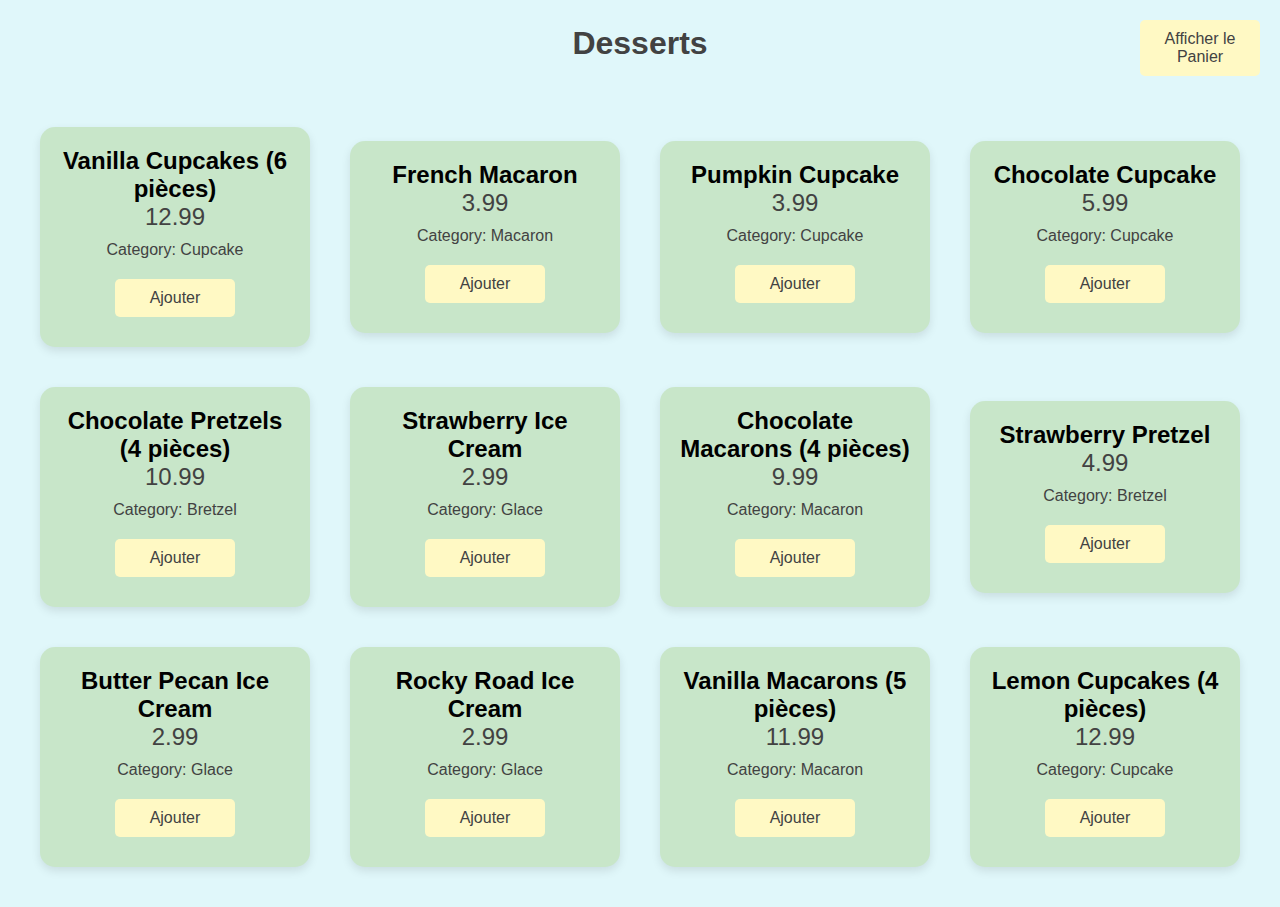
<file: FR-cart/index.html>
<!DOCTYPE html>
<html lang="fr">
  <head>
    <meta charset="UTF-8" />
    <meta http-equiv="X-UA-Compatible" content="IE=edge" />
    <meta name="viewport" content="width=device-width, initial-scale=1.0" />
    <title>Panier d'Achat</title>
    <link rel="stylesheet" href="styles.css" />
  </head>
  <body>
    <header>
      <h1 class="title">Desserts</h1>
    </header>
    <main>
      <button id="cart-btn" type="button" class="btn">
        <span id="show-hide-cart">Afficher</span> le Panier
      </button>
      <div id="cart-container">
        <button class="btn" id="clear-cart-btn">Vider</button>
        <div id="products-container"></div>
        <p>Nombre total d'articles : <span id="total-items">0</span></p>
        <p>Sous-total : <span id="subtotal">0 €</span></p>
        <p>Taxes : <span id="taxes">0 €</span></p>
        <p>Total : <span id="total">0 €</span></p>
      </div>
      <div id="dessert-card-container"></div>
    </main>
    <script src="script.js"></script>
  </body>
</html>
</file>
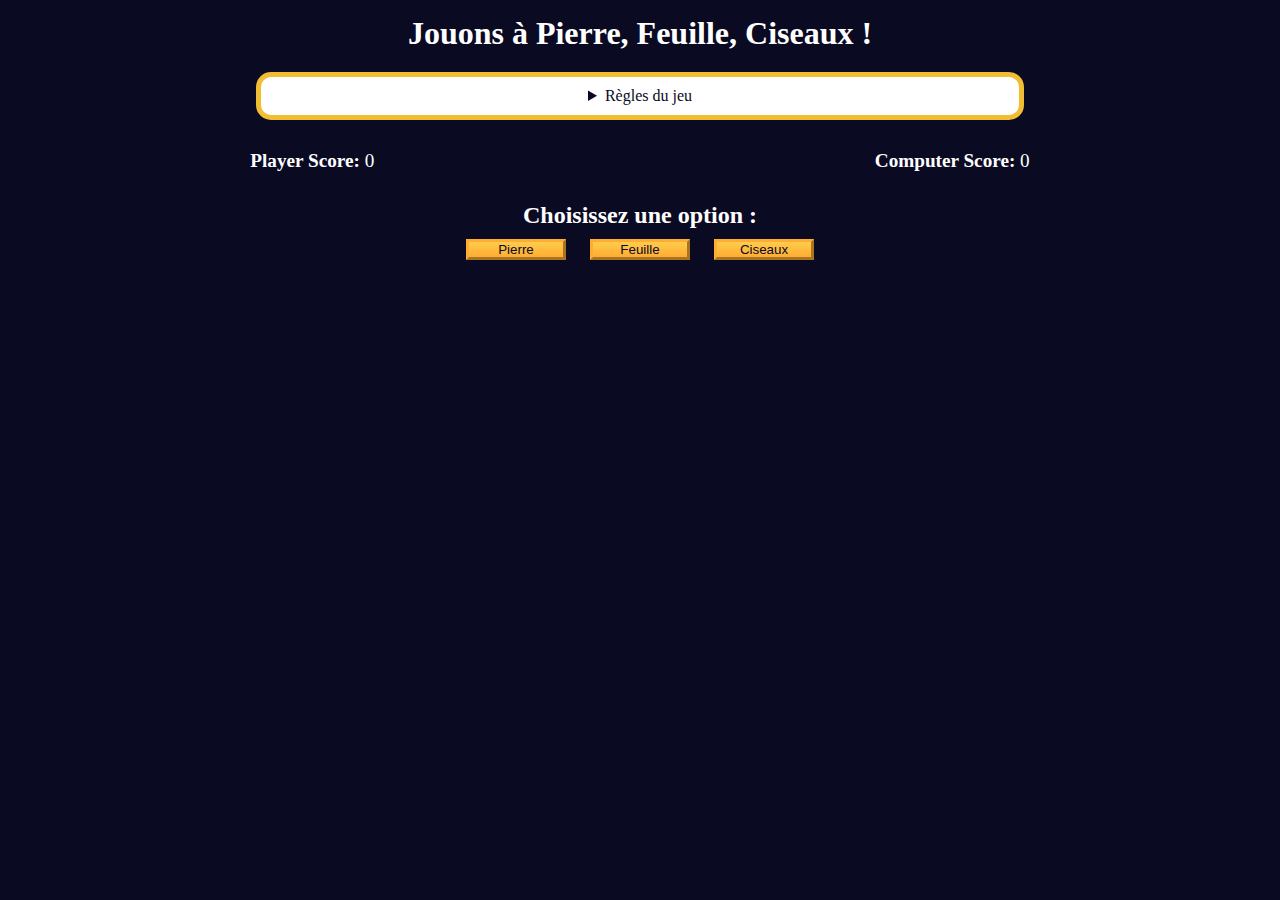
<file: FR-rps/index.html>
<!DOCTYPE html>
<html lang="fr">
  <head>
    <meta charset="UTF-8" />
    <meta name="viewport" content="width=device-width, initial-scale=1.0" />
    <title>Jeu Pierre, Feuille, Ciseaux</title>
    <link rel="stylesheet" href="styles.css" />
  </head>
  <body>
    <h1>Jouons à Pierre, Feuille, Ciseaux !</h1>
    <main>
      <details class="rules-container">
        <summary>Règles du jeu</summary>

        <p>Vous jouerez contre l'ordinateur.</p>
        <p>Vous pouvez choisir entre Pierre, Feuille et Ciseaux.</p>
        <p>Le premier à trois points gagne.</p>

        <p>Voici les règles pour obtenir un point dans le jeu :</p>
        <ul>
          <li>Pierre bat Ciseaux</li>
          <li>Ciseaux bat Feuille</li>
          <li>Feuille bat Pierre</li>
        </ul>
        <p>
          Si le joueur et l'ordinateur choisissent la même option (ex. Feuille et
          Feuille), alors personne ne gagne de point.
        </p>
      </details>

      <div class="score-container">
        <strong
          >Player Score: <span class="score" id="player-score">0</span></strong
        >
        <strong
          >Computer Score:
          <span class="score" id="computer-score">0</span></strong
        >
      </div>

      <section class="options-container">
        <h2>Choisissez une option :</h2>
        <div class="btn-container">
          <button id="rock-btn" class="btn">Pierre</button>
          <button id="paper-btn" class="btn">Feuille</button>
          <button id="scissors-btn" class="btn">Ciseaux</button>
        </div>
      </section>

      <div class="results-container">
        <p id="results-msg"></p>
        <p id="winner-msg"></p>
        <button class="btn" id="reset-game-btn">Rejouer ?</button>
      </div>
    </main>
    <script src="script.js"></script>
  </body>
</html>
</file>
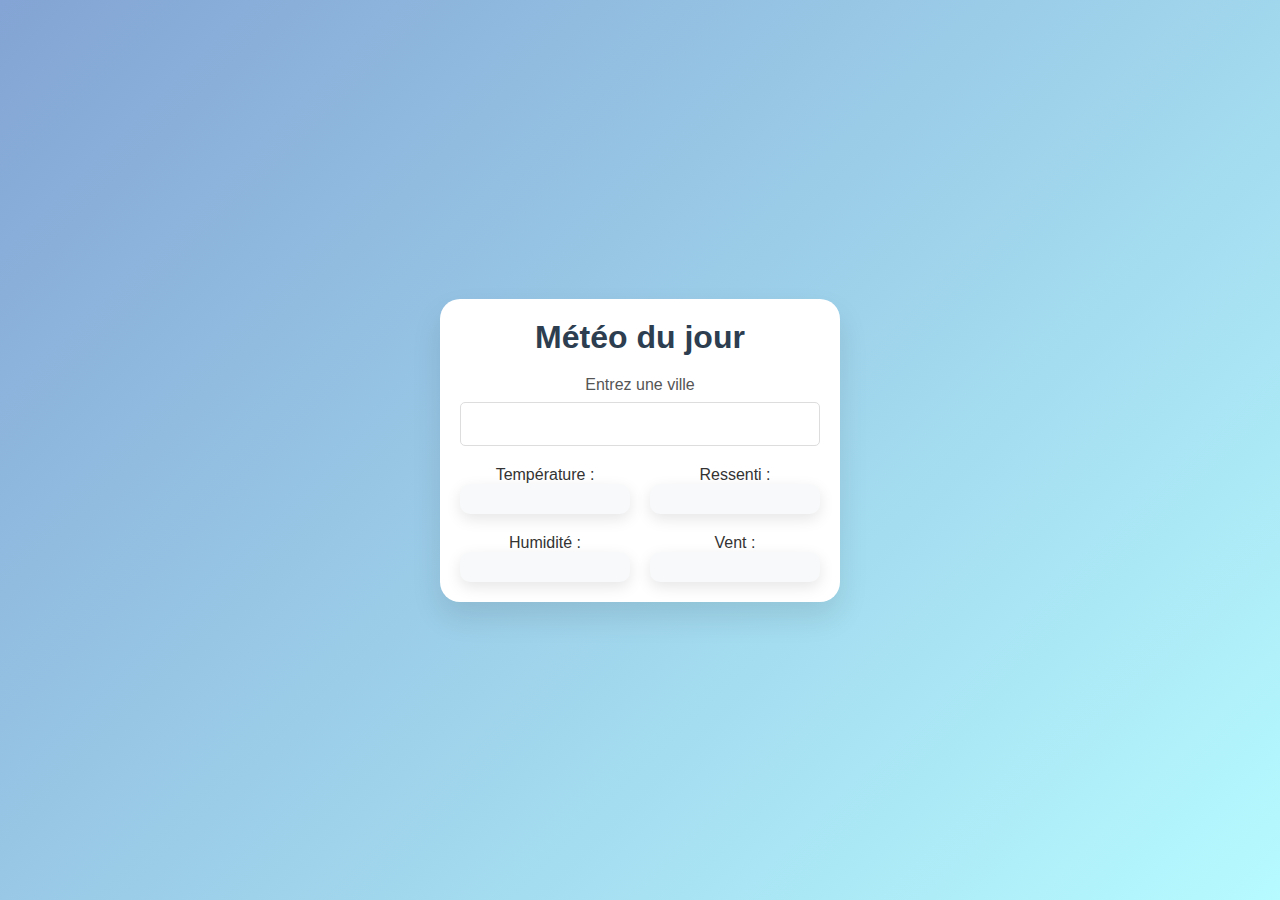
<file: FR-weather/index.html>
<!DOCTYPE html>
<html lang="fr">
<head>
    <meta charset="UTF-8">
    <meta name="viewport" content="width=device-width, initial-scale=1.0">
    <link rel="stylesheet" href="styles.css">
    <title>Météo</title>
</head>
<body>
    <div class="main">
        <h1>Météo du jour</h1>
        <form id="form">
            <label for="city">Entrez une ville</label>
            <input type="text" id="city" />
        </form>
        <div class="container">
            <div>
                <p>Température :</p>
                <div id="temp" class="boxe"></div>
            </div>
            <div>
                <p>Ressenti :</p>
                <div id="feels" class="boxe"></div>
            </div>
            <div>
                <p>Humidité :</p>
                <div id="humidity" class="boxe"></div>
            </div>
            <div>
                <p>Vent :</p>
                <div id="wind" class="boxe"></div>
            </div>
        </div>
    </div>
    <script src="script.js"></script>
</body>
</html>
</file>
<file: FR-cart/styles.css>
*,
*::before,
*::after {
  margin: 0;
  padding: 0;
  box-sizing: border-box;
}

:root {
  --light-blue: #e0f7fa; 
  --light-green: #c8e6c9; 
  --dark-gray: #424242; 
  --white: #ffffff; 
  --light-yellow: #fff9c4; 
  --gold: #ffd54f; 
  --deep-orange: #ffab40; 
}

body {
  background-color: var(--light-blue);
  font-family: Arial, sans-serif; 
}

.title {
  color: var(--dark-gray);
  text-align: center;
  margin: 25px 0;
  font-size: 2rem;
}

#dessert-card-container {
  display: flex;
  flex-direction: column;
  flex-wrap: wrap;
  align-items: center;
  padding: 20px; 
}

.dessert-card {
  background-color: var(--light-green);
  padding: 20px;
  text-align: center;
  border-radius: 15px;
  margin: 20px 10px;
  box-shadow: 0 4px 10px rgba(0, 0, 0, 0.1); 
  transition: transform 0.3s, box-shadow 0.3s; 
}

.dessert-card:hover {
  transform: scale(1.05);
  box-shadow: 0 8px 20px rgba(0, 0, 0, 0.2); 
}

.dessert-price {
  font-size: 1.5rem; 
  color: var(--dark-gray);
}

.btn {
  display: block;
  cursor: pointer;
  width: 120px; 
  color: var(--dark-gray);
  background-color: var(--light-yellow);
  border: none; 
  border-radius: 5px;
  padding: 10px; 
  font-size: 1rem; 
  transition: background-color 0.3s, transform 0.2s; 
}

.btn:hover {
  background-color: var(--deep-orange);
  transform: translateY(-2px); 
}

#cart-btn {
  position: fixed; 
  top: 20px;
  right: 20px;
  z-index: 1000;
}

.add-to-cart-btn {
  margin: 20px auto 10px;
}

#cart-container {
  display: none;
  position: fixed;
  top: 70px;
  right: 20px;
  background-color: var(--white);
  width: 250px;
  height: 400px;
  border: 8px solid var(--dark-gray);
  border-radius: 15px;
  text-align: center;
  font-size: 1.2rem;
  overflow-y: auto; 
  box-shadow: 0 4px 10px rgba(0, 0, 0, 0.1); 
  transition: all 0.3s ease; 
}

.product {
  margin: 20px 0; 
}

.product-count {
  display: inline-block;
  margin-right: 10px;
}

.product-category {
  margin: 10px 0;
  color: var(--dark-gray); 
}

@media (min-width: 768px) {
  #dessert-card-container {
    flex-direction: row;
    justify-content: space-around;
  }

  .dessert-card {
    flex: 1 0 21%;
    margin: 20px; 
  }

  #cart-container {
    width: 300px; 
  }
}
</file>
<file: FR-rps/styles.css>
*,
*::before,
*::after {
  margin: 0;
  padding: 0;
  box-sizing: border-box;
}

:root {
  --very-dark-blue: #0a0a23;
  --white: #ffffff;
  --yellow: #f1be32;
  --golden-yellow: #feac32;
}

body {
  background-color: var(--very-dark-blue);
  text-align: center;
  color: var(--white);
}

h1 {
  margin: 15px 0 20px;
}

.btn {
  cursor: pointer;
  width: 100px;
  margin: 10px;
  color: var(--very-dark-blue);
  background-color: var(--golden-yellow);
  background-image: linear-gradient(#fecc4c, #ffac33);
  border-color: var(--golden-yellow);
  border-width: 3px;
}

.btn:hover {
  background-image: linear-gradient(#ffcc4c, #f89808);
}

.rules-container {
  padding: 10px 0;
  margin: auto;
  border-radius: 15px;
  border: 5px solid var(--yellow);
  background-color: var(--white);
  color: var(--very-dark-blue);
}

.rules-container ul {
  list-style-type: none;
}

.rules-container p {
  margin: 10px 0;
}

@media (min-width: 760px) {
  .rules-container {
    width: 60%;
  }
}

.score-container {
  display: flex;
  justify-content: space-around;
  margin: 30px 0;
  font-size: 1.2rem;
}

.score {
  font-weight: 500;
}

.results-container {
  font-size: 1.3rem;
  margin: 15px 0;
}

#winner-msg {
  margin-top: 25px;
}

#reset-game-btn {
  display: none;
  margin: 20px auto;
}
</file>
<file: FR-weather/styles.css>
* {
    margin: 0;
    padding: 0;
    box-sizing: border-box;
    font-family: 'Arial', sans-serif;
}


body {
    background: linear-gradient(135deg, #83a4d4, #b6fbff);
    display: flex;
    justify-content: center;
    align-items: center;
    height: 100vh;
    margin: 0;
    color: #333;
}


.main {
    background-color: #fff;
    padding: 20px;
    border-radius: 20px;
    box-shadow: 0 15px 30px rgba(0, 0, 0, 0.1);
    max-width: 400px;
    width: 100%;
    text-align: center;
}


h1 {
    font-size: 2rem;
    color: #2c3e50;
    margin-bottom: 20px;
}


form {
    margin-bottom: 20px;
}

label {
    font-size: 1rem;
    color: #555;
    display: block;
    margin-bottom: 8px;
}

input[type="text"] {
    width: 100%;
    padding: 12px;
    border: 1px solid #ddd;
    border-radius: 5px;
    font-size: 1rem;
    transition: border-color 0.3s ease;
}

input[type="text"]:focus {
    outline: none;
    border-color: #2980b9;
}

/* Container for weather details */
.container {
    display: grid;
    grid-template-columns: repeat(2, 1fr);
    gap: 20px;
}

/* Individual weather boxes */
.boxe {
    background-color: #f8f9fa;
    padding: 15px;
    border-radius: 10px;
    box-shadow: 0 5px 15px rgba(0, 0, 0, 0.1);
    text-align: center;
    transition: background-color 0.3s ease, transform 0.3s ease;
}

.boxe p {
    font-size: 1rem;
    color: #7f8c8d;
    margin-bottom: 10px;
}

.boxe h3 {
    font-size: 1.5rem;
    color: #2c3e50;
}

/* Hover effect on weather boxes */
.boxe:hover {
    background-color: #ecf0f1;
    transform: translateY(-5px);
}

/* Responsive Design */
@media (max-width: 500px) {
    .container {
        grid-template-columns: 1fr;
    }
}
</file>
